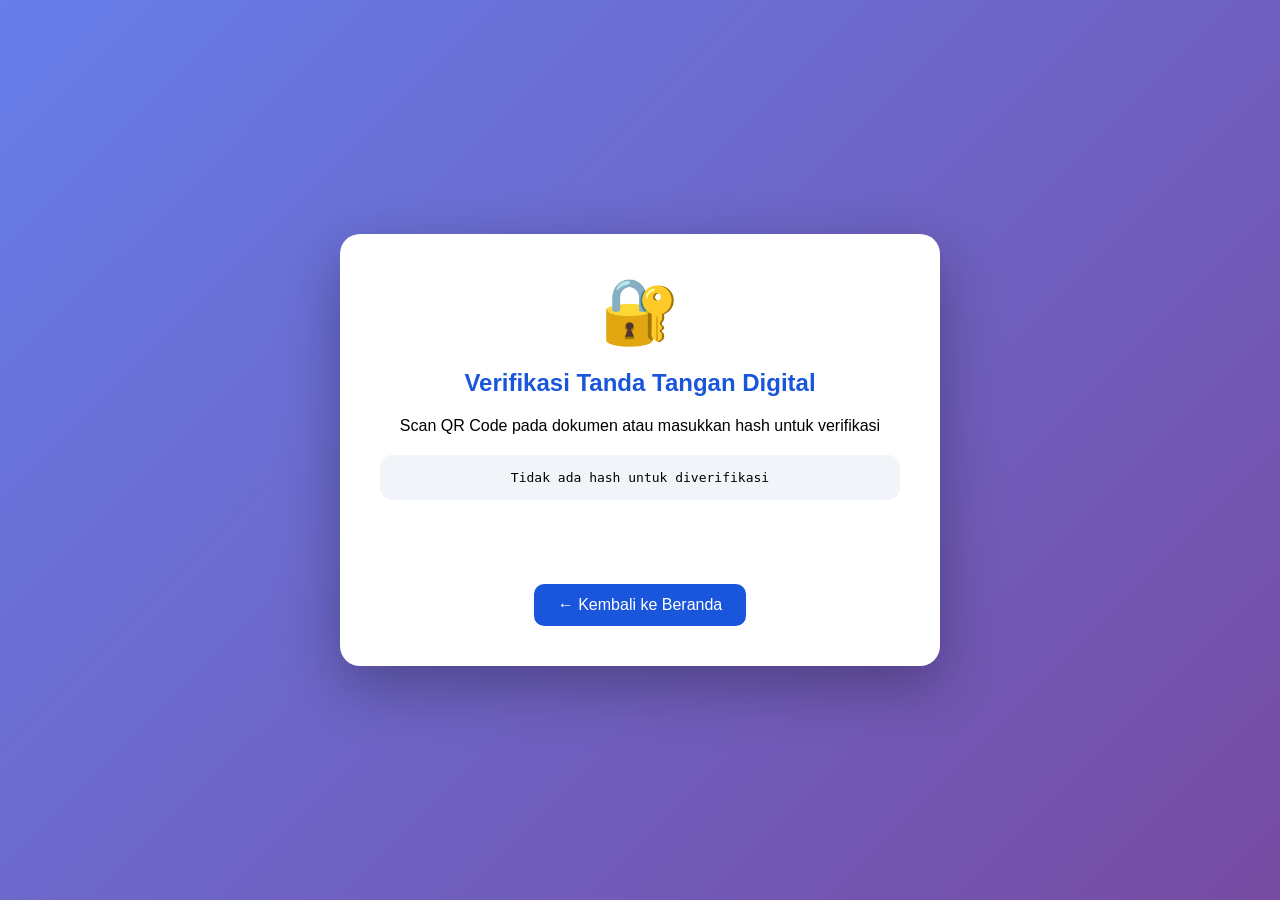
<file: templates/verify.html>
<!DOCTYPE html>
<html lang="id">
<head>
    <meta charset="UTF-8">
    <meta name="viewport" content="width=device-width, initial-scale=1.0">
    <title>Verifikasi Dokumen | Digital Signature</title>
    <style>
        * {
            margin: 0;
            padding: 0;
            box-sizing: border-box;
        }

        body {
            font-family: 'Segoe UI', Tahoma, Geneva, Verdana, sans-serif;
            background: linear-gradient(135deg, #667eea 0%, #764ba2 100%);
            min-height: 100vh;
            display: flex;
            justify-content: center;
            align-items: center;
            padding: 20px;
        }

        .verify-card {
            background: white;
            border-radius: 20px;
            padding: 40px;
            max-width: 600px;
            width: 100%;
            box-shadow: 0 20px 60px rgba(0,0,0,0.3);
            text-align: center;
        }

        .verify-icon {
            font-size: 64px;
            margin-bottom: 20px;
        }

        h2 {
            color: #1a56db;
            margin-bottom: 20px;
        }

        .hash-display {
            background: #f1f5f9;
            padding: 15px;
            border-radius: 12px;
            font-family: monospace;
            word-break: break-all;
            margin: 20px 0;
        }

        .status {
            padding: 12px;
            border-radius: 10px;
            margin: 20px 0;
            font-weight: bold;
        }

        .status.valid {
            background: #dcfce7;
            color: #166534;
        }

        .status.invalid {
            background: #fee2e2;
            color: #991b1b;
        }

        .btn-back {
            background: #1a56db;
            color: white;
            border: none;
            padding: 12px 24px;
            border-radius: 10px;
            cursor: pointer;
            text-decoration: none;
            display: inline-block;
            margin-top: 20px;
        }

        .btn-back:hover {
            background: #0e2f6e;
        }
    </style>
</head>
<body>
    <div class="verify-card">
        <div class="verify-icon">🔐</div>
        <h2>Verifikasi Tanda Tangan Digital</h2>
        <p>Scan QR Code pada dokumen atau masukkan hash untuk verifikasi</p>
        
        <div class="hash-display" id="hashDisplay">
            Menunggu verifikasi...
        </div>
        
        <div class="status" id="statusDisplay"></div>
        
        <a href="/" class="btn-back">← Kembali ke Beranda</a>
    </div>

    <script>
        // Ambil hash dari URL parameter
        const urlParams = new URLSearchParams(window.location.search);
        const hash = urlParams.get('hash');
        
        if (hash) {
            document.getElementById('hashDisplay').innerHTML = hash;
            
            // Verifikasi ke server (simulasi)
            fetch('/api/hash')
                .then(res => res.json())
                .then(data => {
                    const statusDiv = document.getElementById('statusDisplay');
                    if (hash === data.hash) {
                        statusDiv.innerHTML = '✅ DOKUMEN VALID - Tanda tangan digital cocok';
                        statusDiv.className = 'status valid';
                    } else {
                        statusDiv.innerHTML = '❌ DOKUMEN TIDAK VALID - Data telah diubah!';
                        statusDiv.className = 'status invalid';
                    }
                });
        } else {
            document.getElementById('hashDisplay').innerHTML = 'Tidak ada hash untuk diverifikasi';
        }
    </script>
</body>
</html>
</file>
